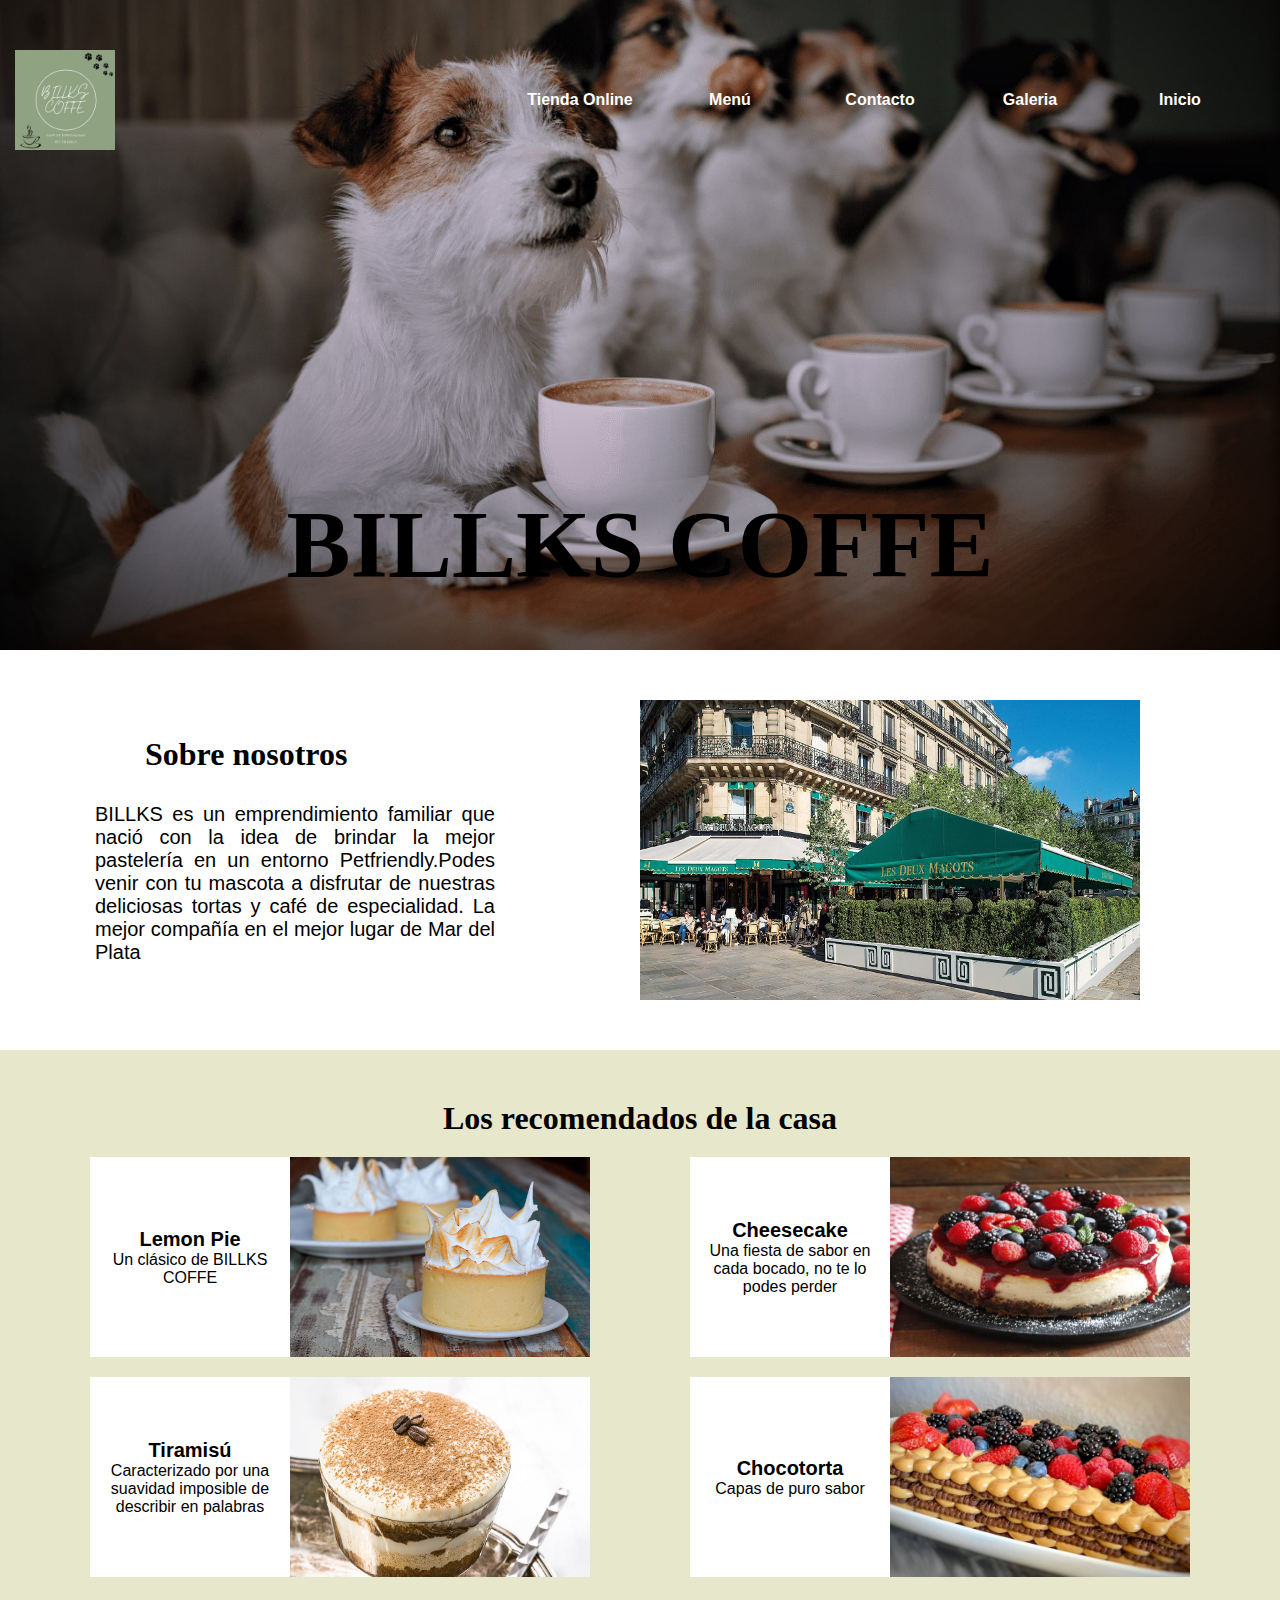
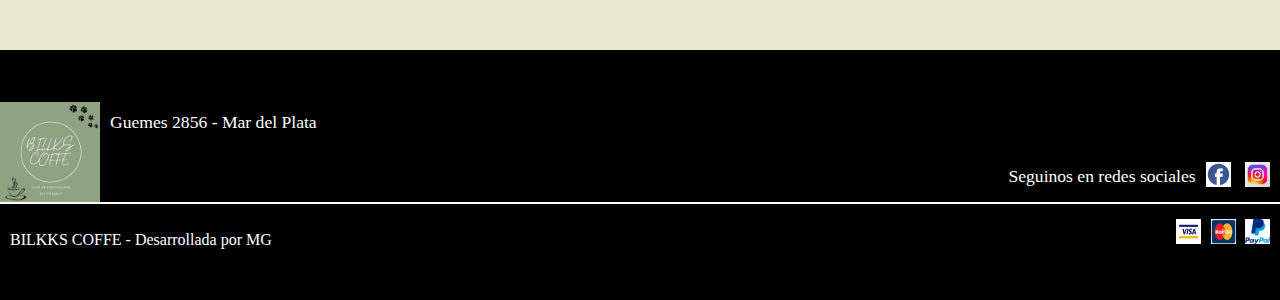
<file: index.HTML>
<!DOCTYPE html>
<html lang="es">
<head>
    <meta charset="UTF-8">
    <meta http-equiv="X-UA-Compatible" content="IE=edge">
    <meta name="viewport" content="width=device-width, initial-scale=1.0">
    <title>BILLKS COFFE</title>

    <link rel="stylesheet" href="css/estilo.css">
</head>
<body>

    <header class="headerInicio">
        <h1>BILLKS COFFE</h1>
        <nav>
        <ul>
            <li><a href="Index.html">Inicio</a></li>
            <li><a href="html/Galeria.html">Galeria</a></li>
            <li><a href="html/Contacto.html">Contacto</a></li>
            <li><a href="html/Menú.html">Menú</a></li>
            <li><a href="html/Tienda Online.html">Tienda Online</a></li>
        </ul>
        <img src="img/Logo.jpg" alt="">
        </nav>
    </header>

    

     <div class="nosotros">
        <h2>Sobre nosotros</h2>
        <p>BILLKS es un emprendimiento familiar que nació con la idea de brindar la mejor pastelería en un entorno Petfriendly.Podes venir con tu mascota a disfrutar de nuestras deliciosas tortas y café de especialidad. La mejor compañía en el mejor lugar de Mar del Plata</p>
        <img src="img/cafeparisinicio.jpg" alt=""> 
     </div>
    
    <div class="recomendados">
        <h2>Los recomendados de la casa</h2>
      <section>
        <div>
            <div>
                <h6>Lemon Pie</h6>
                <p>Un clásico de BILLKS COFFE</p>
            </div>
            <img src="img/lemonpie-tante-sara1-f198ecd6b1e1cb633e16099658508658-1024-1024.jpg" alt="">
        </div>
          
        <div>
            <div>
                <h6>Cheesecake</h6>
                <p>Una fiesta de sabor en cada bocado, no te lo podes perder</p>
            </div>
            <img src="img/cheesecake_de_frutos_rojos_73941_600_square.jpg" alt="">
        </div>
           
        <div>
            <div>
                <h6>Tiramisú</h6>
                <p>Caracterizado por una suavidad imposible de describir en palabras</p>
            </div>
            <img src="img/tiramisu-en-copas.jpg" alt="">        
        </div>

        <div>
            <div>
                <h6>Chocotorta</h6>
                <p>Capas de puro sabor</p>
            </div>
            <img src="img/chocotorta-argentina-foto-principal.jpg" alt="">        
        </div>

      </section>
        
    
    </div>
      
    <!-- <Footer class="footer"> -->
        <!-- <div> -->
            <!-- <img src="img/Logo.jpg" alt=""> -->
            <!-- <h6>BILLKS COFFE</h6> -->
        <!-- </div> -->
          <!-- <p>Guemes 2856 - Mar del Plata - Seguinos</p> -->
          <!-- <p>....................................................................</p> -->
          <!-- <p>2022, BILKKS COFFE - Desarrollada por MG</p> -->
    <!-- </Footer> -->

    <footer id="footer">
        
        <div class="filaUno">
            <div class="logoDireccion">
                <img src="img/Logo.jpg" alt="">
                <p>Guemes 2856 - Mar del Plata</p>
            </div>

            <div class="seguinos">
                <p> Seguinos en redes sociales</p>
                <div class="logosRedes">
                    <img src="img/icono-facebook.jpg" alt="icono facebook">
                    <img src="img/icono-instagram.png" alt="icono instagram">
                </div>
            </div>
        </div>        
        
        <div class="filaDos">
            <p>BILKKS COFFE - Desarrollada por MG</p>
            
            <div class="logosTarjetas">
                <img src="img/icono-visa.png" alt="icono visa">
                <img src="img/icono-master.png" alt="icono master">
                <img src="img/icono-paypal.png" alt="icono paypal">
            </div>
        </div>
    </footer>
</body>
</html>
</file>
<file: css/estilo.css>
*{
    margin: 0%;
    padding: 0%;
}

.headerInicio{
    display: flex;
    flex-direction: column-reverse;
    background-image: url(../img/dog-friendly-cafes-singapore.jpg);
    align-items:center;
    background-repeat: no-repeat;
    background-size:cover;
    background-position-y: -200px;
    height: 650px;
    justify-content: space-between;
}

.headerInicio h1{
    font-size: 6rem;
    color:black;
    font-family:fantasy;
    margin-bottom: 50px;
    /*font-weight: bold;*/

}

.headerInicio nav{
    display: grid;
    grid-template-columns: 1fr 1.5fr;
    grid-template-areas: 
    "fotoInicio lista";
}

.headerInicio nav ul{
    display: flex;
    flex-direction: row-reverse;
    grid-area: lista;
}

.headerInicio nav img{
    width: 100px;
    height: 100px;
    margin-top: 50px;
    justify-self: flex-start;
    grid-area: fotoInicio;
}

.headerInicio nav ul li{
    margin-right: 20px;
    margin-top: 50px;
    align-self: center;
    width: 130px;
    height: auto;
    font-size: 1rem;
    font-weight: bold;
    list-style: none;
    text-align: center;
    font-family: 'Lucida Sans', 'Lucida Sans Regular', 'Lucida Grande', 'Lucida Sans Unicode', Geneva, Verdana, sans-serif;
}

a{
    text-decoration:underline;
    color: white;
}

.nosotros {
    display: flex;
    background-color:white;
    height: 400px;
    flex-direction: column;
    flex-wrap: wrap;
    justify-content: center;
}

.nosotros h2{
    color: black;
    font-family: fantasy;
    font-size: 2rem;
    width: 300px;
    margin-top: 50px;
    margin-right: 50px;
    margin-bottom: 0px;
    margin-left: 50px;
    align-self: center;
    justify-self: center;
}

.nosotros p{
    color: black;
    font-family: Arial, Helvetica, sans-serif;
    width: 400px;
    margin-top: 30px;
    margin-right: 50px;
    margin-bottom: 50px;
    margin-left: 50px;
    align-self: center;
    font-size: 1.25rem;
    text-align: justify;

}

.nosotros img{
    height: 350px;
    width: 500px;
    margin: 50px 50px 50px 50px;
}

.recomendados{
    display: flex;
    flex-direction:column;
    background-color: rgb(231, 231, 204) ;
    color:black;
    font-family: Arial, Helvetica, sans-serif;
    height: 600px;
}
.recomendados h2{
    color: black;
    font-family:fantasy;
    font-size: 2rem;
    margin-top: 50px;
    margin-right: 50px;
    margin-bottom: 0px;
    margin-left: 50px;
    align-self: center;
    justify-self: center;

}

.recomendados section{
    display: flex;
    flex-direction:row;
    flex-wrap:wrap;
    justify-content: center;
}
.recomendados section div{
    display: flex;
    flex-direction:row;
    flex-wrap:wrap;
}


.recomendados section div div{
    display: flex;
    flex-direction: column;
    justify-content: center;
    align-items: center;
    background-color: white;
    width: 200px;
    height: 200px;
    margin-left: 50px;
    margin-top: 20px;
}
.recomendados section div div h6{
font-size: 1.25rem;
align-self: center;
font-family: 'Lucida Sans', 'Lucida Sans Regular', 'Lucida Grande', 'Lucida Sans Unicode', Geneva, Verdana, sans-serif;
}
.recomendados section div div p{
 text-align: center;
}


    /*list-style: none;
    width: 300px;
    text-align: center;
    margin-top: 20px;
    margin-left: 50px;
    margin-right: 50px;
    font-size: 1.5rem;
    font-weight: bold;
    color:rgb(179, 40, 68);
    font-family: cursive;*/

.recomendados section div img{
    width: 300px;
    height: 200px;
    margin-right: 50px;
    margin-top: 20px;
}

/*.footer {
    display: flex;
    background-color: black;
    height: 220px;
    flex-direction: column;
    justify-content: space-between;
}

.footer div{
    display: flex;
    flex-direction: row;
}

.footer div h6{
    color: white;
    font-size: 1.5rem;

}

.footer div img{
    width: 100px;
    height: 100px;
}

.footer p{
    color: white;
}*/

/*FOOTER*/

#footer{
    background-color:black;
    border: #E5E8E8;
    font-family: 'Times New Roman', Times, serif;
    font-size: 1.1rem;
    grid-area: footer;
    height: 250px;
    

    display: flex;
    flex-direction: column;
    justify-content: center;
}

.filaUno{
    border-bottom: white 2px solid;
    display: flex;
    flex-direction: row;
    justify-content: space-between;
    align-items: flex-end;
}

.logoDireccion{
    display: flex;
    flex-direction: row;
    justify-content:flex-start;
    align-content: center;
}

.logoDireccion img{
    width: 100px;
    height: 100px;
}

.logoDireccion p{
    margin: 10px 10px 10px 10px;
    color: white;
}

.seguinos{
    margin: 10px 10px 10px 10px;
    display: flex;
    flex-direction: row;
    justify-content: space-evenly;
    align-items: center;   
    color: white;
}

.seguinos img{
    margin-left: 10px;
    height: 25px;
    width: 25px;
}

.filaDos{
    margin: 15px 0px 0px 0px;
    display: flex;
    flex-direction: row;
    justify-content: space-between;
    align-items: flex-end;
}

.filaDos p{
    margin-left: 10px;
    font-size: 1rem;
    color: white;
}

.logosTarjetas{
    margin-right: 10px;
}

.logosTarjetas img{
    margin-left: 5px;
    width: 25px;
    height: 25px;
}



/*CONTACTO*/

.headerContacto{
    display: flex;
    flex-direction: column-reverse;
    background-image: url(../img/CaféParis.jfif);
    align-items:center;
    background-repeat: no-repeat;
    background-size:cover;
    height: 500px;
    background-position-y: -300px;
    justify-content: space-around;
    /*opacity: 0.8;*/
    
}

.headerContacto h1{
    font-size: 4rem;
    color:white;
    font-family:Verdana, Geneva, Tahoma, sans-serif;
    /*font-weight: bold;*/

}

.headerContacto h2{
    font-size: 2rem;
    color:white;
    font-family:Verdana, Geneva, Tahoma, sans-serif;
    /*font-weight: bold;*/
}

.headerContacto nav ul{
    display: flex;
    flex-direction: row;
}
.headerContacto nav ul li{
    margin-right: 20px;
    margin-top: 50px;
    align-self: center;
    width: 130px;
    height: auto;
    background-color: black;
    list-style: none;
    font-size: 1rem;
    font-weight: bold;
    text-align: center;
    font-family: 'Lucida Sans', 'Lucida Sans Regular', 'Lucida Grande', 'Lucida Sans Unicode', Geneva, Verdana, sans-serif;
}

a{
    text-decoration: none;
    color: white;
}


/* GALERIA */

.galeria{
    height: 500px;
    width: 100px;
}

header{
    display: flex;
    background-image: url(../img/Cafecito);
    height: 500px;
    background-repeat: no-repeat;
    background-size: cover;
    background-position-y: -150px;
    justify-items: center;
}

header nav ul li{
margin-right: 20px;
margin-top: 50px;
width: 150px;
height: auto;
font-size: 1rem;
font-weight: bold;
list-style: none;
text-align: center;
font-family: 'Lucida Sans', 'Lucida Sans Regular', 'Lucida Grande', 'Lucida Sans Unicode', Geneva, Verdana, sans-serif;
}

#carouselExampleControls{
    margin: 100px;

}
</file>
